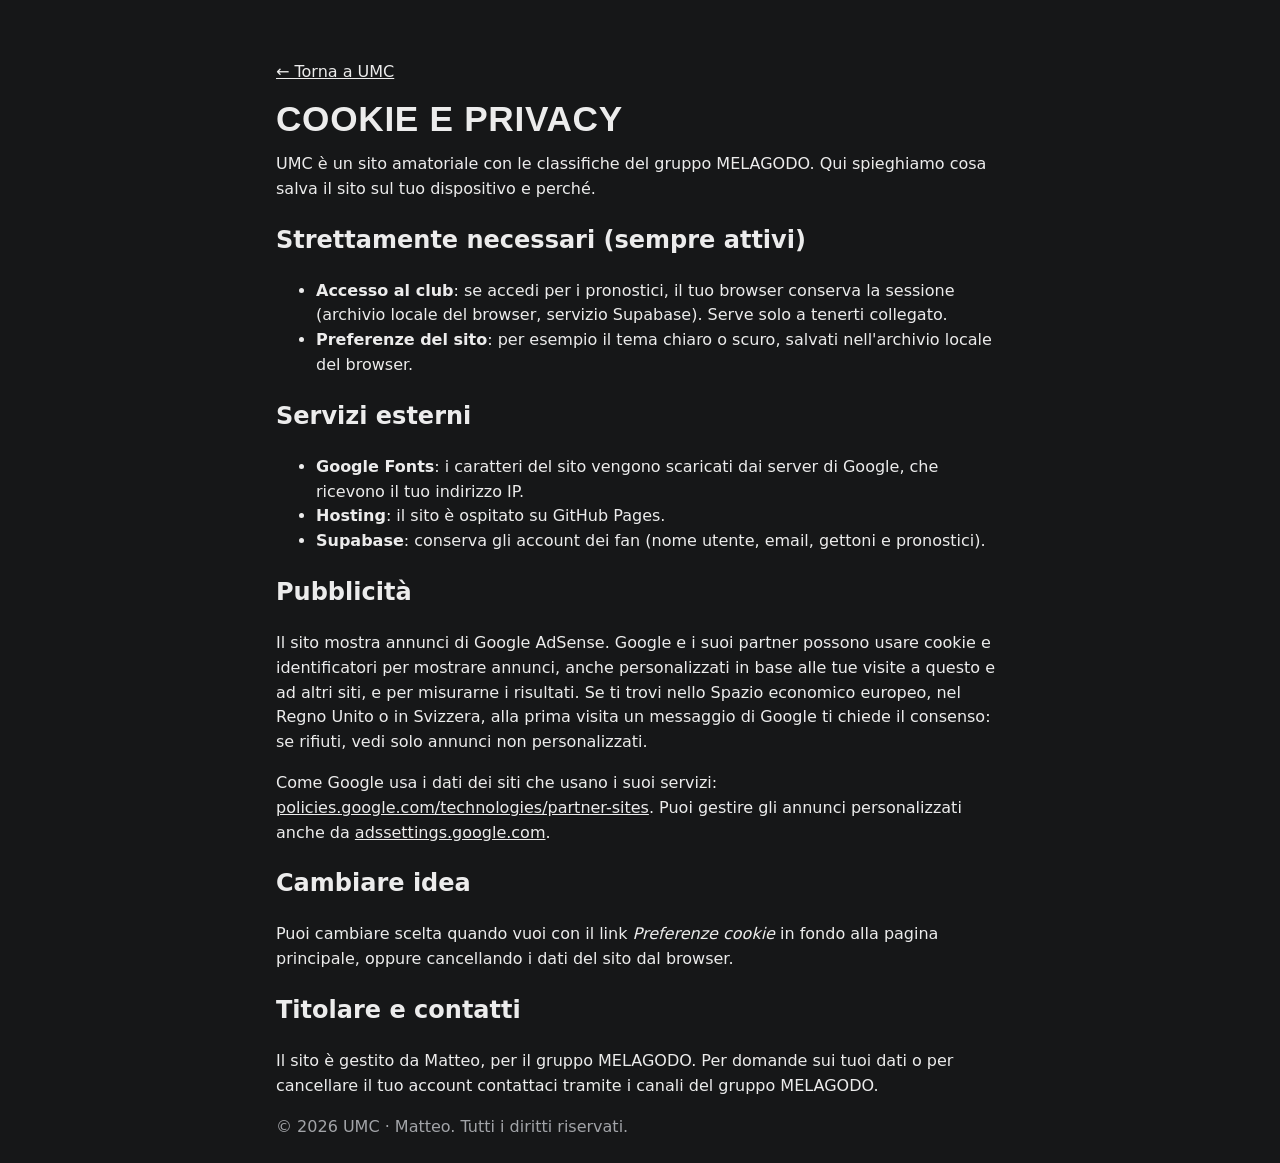
<file: docs/cookie.html>
<!doctype html>
<html lang="it" data-theme="dark">
<head>
<meta charset="utf-8">
<meta name="viewport" content="width=device-width, initial-scale=1">
<meta name="google-adsense-account" content="ca-pub-6410464030440942">
<title>Cookie e privacy · UMC</title>
<link rel="icon" href="favicon.svg" type="image/svg+xml">
<link rel="stylesheet" href="style.css">
</head>
<body>
<main class="wrap section" style="max-width: 760px">
  <p><a href="index.html">← Torna a UMC</a></p>
  <h1 class="h2">Cookie e privacy</h1>
  <p>UMC è un sito amatoriale con le classifiche del gruppo MELAGODO. Qui spieghiamo cosa salva il sito sul tuo dispositivo e perché.</p>

  <h2>Strettamente necessari (sempre attivi)</h2>
  <ul>
    <li><strong>Accesso al club</strong>: se accedi per i pronostici, il tuo browser conserva la sessione (archivio locale del browser, servizio Supabase). Serve solo a tenerti collegato.</li>
    <li><strong>Preferenze del sito</strong>: per esempio il tema chiaro o scuro, salvati nell'archivio locale del browser.</li>
  </ul>
  <h2>Servizi esterni</h2>
  <ul>
    <li><strong>Google Fonts</strong>: i caratteri del sito vengono scaricati dai server di Google, che ricevono il tuo indirizzo IP.</li>
    <li><strong>Hosting</strong>: il sito è ospitato su GitHub Pages.</li>
    <li><strong>Supabase</strong>: conserva gli account dei fan (nome utente, email, gettoni e pronostici).</li>
  </ul>
  <h2>Pubblicità</h2>
  <p>Il sito mostra annunci di Google AdSense. Google e i suoi partner possono usare cookie e identificatori per mostrare annunci, anche personalizzati in base alle tue visite a questo e ad altri siti, e per misurarne i risultati. Se ti trovi nello Spazio economico europeo, nel Regno Unito o in Svizzera, alla prima visita un messaggio di Google ti chiede il consenso: se rifiuti, vedi solo annunci non personalizzati.</p>
  <p>Come Google usa i dati dei siti che usano i suoi servizi: <a href="https://policies.google.com/technologies/partner-sites" rel="noopener" target="_blank">policies.google.com/technologies/partner-sites</a>. Puoi gestire gli annunci personalizzati anche da <a href="https://adssettings.google.com" rel="noopener" target="_blank">adssettings.google.com</a>.</p>
  <h2>Cambiare idea</h2>
  <p>Puoi cambiare scelta quando vuoi con il link <em>Preferenze cookie</em> in fondo alla pagina principale, oppure cancellando i dati del sito dal browser.</p>
  <h2>Titolare e contatti</h2>
  <p>Il sito è gestito da Matteo, per il gruppo MELAGODO. Per domande sui tuoi dati o per cancellare il tuo account contattaci tramite i canali del gruppo MELAGODO.</p>
  <p class="note">© 2026 UMC · Matteo. Tutti i diritti riservati.</p>
</main>
</body>
</html>
</file>
<file: docs/style.css>
/* Layout: scorecard page with a manual-scoreboard hero; sections stacked in one column, controls float right of headings. */
:root {
  --bg: #f3f5ef;          /* scorecard paper */
  --surface: #ffffff;
  --ink: #15241c;
  --muted: #5b6b61;
  --line: #d6ddd3;
  --fairway: #0f4a34;     /* scoreboard green */
  --fairway-ink: #f4f7f2;
  --tile: #fbfbf7;
  --tile-ink: #101a14;
  --under: #c4122f;       /* under par, golf convention */
  --flag: #f2c230;
  --chip: #e5ebe2;
  --focus: #1f7a55;
  --font-display: "Barlow Condensed", "Arial Narrow", "Roboto Condensed", sans-serif;
  --font-body: "Barlow", "Segoe UI", system-ui, sans-serif;
  color-scheme: light;
}
@media (prefers-color-scheme: dark) {
  :root:not([data-theme="light"]) {
    --bg: #161718; --surface: #1f2022; --ink: #ececec; --muted: #a2a4a8; --line: #313337;
    --fairway: #0b3a29; --fairway-ink: #eef4ef; --tile: #e9ece4; --tile-ink: #0d1510;
    --under: #ff5d6e; --flag: #f2c230; --chip: #2a2b2e; --focus: #5fd19c;
    color-scheme: dark;
  }
}
:root[data-theme="dark"] {
  --bg: #161718; --surface: #1f2022; --ink: #ececec; --muted: #a2a4a8; --line: #313337;
  --fairway: #0b3a29; --fairway-ink: #eef4ef; --tile: #e9ece4; --tile-ink: #0d1510;
  --under: #ff5d6e; --flag: #f2c230; --chip: #2a2b2e; --focus: #5fd19c;
  color-scheme: dark;
}

* { box-sizing: border-box; }
html { scroll-behavior: smooth; }
@media (prefers-reduced-motion: reduce) { html { scroll-behavior: auto; } * { transition: none !important; animation: none !important; } }
body {
  margin: 0; background: var(--bg); color: var(--ink);
  font: 400 1rem/1.55 var(--font-body);
  -webkit-font-smoothing: antialiased;
}
body::before { content: ""; position: fixed; inset: 0 0 auto; height: env(safe-area-inset-top, 0px); z-index: 10; background: var(--fairway); }
a { color: inherit; }
:focus-visible { outline: 2px solid var(--focus); outline-offset: 2px; }
.wrap {
  max-width: 1120px; margin-inline: auto;
  padding-left: max(16px, env(safe-area-inset-left, 0px));
  padding-right: max(16px, env(safe-area-inset-right, 0px));
}
.num, td, .kpis dd { font-variant-numeric: tabular-nums; }

/* Top bar */
.topbar { position: sticky; top: env(safe-area-inset-top, 0px); z-index: 5; background: var(--fairway); color: var(--fairway-ink); border-bottom: 1px solid rgba(255,255,255,.08); }
.topbar-in { display: flex; align-items: center; gap: 24px; min-height: 56px; }
.brand .logo { width: 30px; height: 30px; flex: none; }
.brand { display: flex; align-items: center; gap: 8px; text-decoration: none; font: 800 1.35rem/1 var(--font-display); letter-spacing: .04em; text-transform: uppercase; }
.flag { width: 22px; height: 22px; }
.nav { display: flex; gap: 4px; overflow-x: auto; scrollbar-width: none; min-width: 0; }
.nav::-webkit-scrollbar { display: none; }
.nav a { text-decoration: none; white-space: nowrap; padding: 6px 10px; border-radius: 6px; font: 600 .95rem/1 var(--font-display); letter-spacing: .06em; text-transform: uppercase; opacity: .85; }
.nav a:hover { opacity: 1; background: rgba(255,255,255,.1); }
.nav a[aria-current="page"] { opacity: 1; background: rgba(255,255,255,.16); box-shadow: inset 0 -2px 0 var(--flag); }

/* Hero */
.hero { background: var(--fairway); color: var(--fairway-ink); padding-block: 40px 48px; }
.hero-in { display: grid; grid-template-columns: minmax(0, 1fr) minmax(0, 460px); gap: 40px; align-items: center; }
.eyebrow { margin: 0 0 6px; font: 600 .9rem/1.2 var(--font-display); letter-spacing: .14em; text-transform: uppercase; color: var(--flag); }
h1 { margin: 0; font: 800 clamp(3.4rem, 9vw, 6.5rem)/.9 var(--font-display); letter-spacing: .01em; text-transform: uppercase; }
.lede { max-width: 52ch; margin: 16px 0 24px; font-size: 1.08rem; opacity: .9; }
.kpis { display: flex; flex-wrap: wrap; gap: 12px 32px; margin: 0; }
.kpis div { display: flex; flex-direction: column-reverse; }
.kpis dt { font: 600 .78rem/1.2 var(--font-display); letter-spacing: .12em; text-transform: uppercase; opacity: .75; }
.kpis dd { margin: 0; font: 700 2.2rem/1 var(--font-display); }

/* Manual scoreboard */
.board { margin: 0; background: #0a2e20; border: 6px solid #e9e4d4; border-radius: 4px; padding: 14px; box-shadow: 0 18px 40px rgba(0,0,0,.25); }
.board-cap { font: 700 1.05rem/1.2 var(--font-display); letter-spacing: .16em; text-transform: uppercase; color: #f4f7f2; text-align: center; margin-bottom: 10px; }
.board-table { width: 100%; border-collapse: separate; border-spacing: 4px; color: #f4f7f2; }
.board-table th { font: 600 .72rem/1 var(--font-display); letter-spacing: .12em; text-transform: uppercase; color: #cfe0d5; padding: 2px 4px; text-align: center; }
.board-table th:nth-child(2) { text-align: left; }
.board-table td { background: var(--tile); color: var(--tile-ink); font: 700 1.2rem/1 var(--font-display); text-align: center; padding: 7px 6px; border-radius: 2px; }
.board-table td.name { text-align: left; text-transform: uppercase; letter-spacing: .05em; padding-left: 10px; }
.board-table td.lead { color: #c4122f; }
.board-foot { margin: 8px 0 0; font-size: .78rem; color: #cfe0d5; text-align: center; }

/* Sections */
.section { padding-block: 44px 8px; scroll-margin-top: 64px; }
.section-head { display: flex; flex-wrap: wrap; align-items: end; justify-content: space-between; gap: 12px 24px; }
.h2 { margin: 0; font: 800 2.2rem/1 var(--font-display); text-transform: uppercase; letter-spacing: .02em; text-wrap: balance; }
.note { color: var(--muted); margin: 8px 0 16px; max-width: 70ch; }
.controls { display: flex; flex-wrap: wrap; gap: 10px; align-items: end; }
.sel { display: flex; flex-direction: column; gap: 4px; font: 600 .72rem/1 var(--font-display); letter-spacing: .12em; text-transform: uppercase; color: var(--muted); }
select { font: 500 .95rem var(--font-body); color: var(--ink); background: var(--surface); border: 1px solid var(--line); border-radius: 6px; padding: 7px 28px 7px 10px; min-width: 0; max-width: 100%; }
.seg { display: inline-flex; flex-wrap: wrap; background: var(--chip); border-radius: 8px; padding: 3px; gap: 2px; }
.seg button { border: 0; background: transparent; color: var(--ink); padding: 7px 12px; border-radius: 6px; font: 600 .95rem/1 var(--font-display); letter-spacing: .05em; text-transform: uppercase; cursor: pointer; }
.seg button[aria-selected="true"] { background: var(--fairway); color: var(--fairway-ink); }

/* Leaderboard */
.scroll { overflow-x: auto; border: 1px solid var(--line); border-radius: 8px; background: var(--surface); }
.lb { width: 100%; border-collapse: collapse; min-width: 640px; }
.lb th { text-align: right; font: 600 .75rem/1 var(--font-display); letter-spacing: .1em; text-transform: uppercase; color: var(--muted); padding: 12px; border-bottom: 1px solid var(--line); white-space: nowrap; }
.lb td { text-align: right; padding: 11px 12px; border-bottom: 1px solid var(--line); }
.lb tr:last-child td { border-bottom: 0; }
.lb th:nth-child(1), .lb td:nth-child(1) { text-align: center; width: 52px; }
.lb th:nth-child(2), .lb td:nth-child(2) { text-align: left; }
.lb td.pos { font: 700 1.25rem/1 var(--font-display); }
.lb tr.first td { background: color-mix(in srgb, var(--flag) 14%, transparent); }
.lb td.wins { font-weight: 600; }
.under { color: var(--under); font-weight: 600; }
.pname { display: inline-flex; align-items: center; gap: 10px; font-weight: 600; }
.dot { width: 26px; height: 26px; border-radius: 50%; display: inline-grid; place-items: center; font: 700 .8rem/1 var(--font-display); color: #fff; flex: none; }
.bar { display: inline-block; vertical-align: middle; height: 6px; border-radius: 3px; background: var(--fairway); margin-left: 8px; opacity: .55; }
.empty { padding: 24px; color: var(--muted); }

/* Last match */
.last { display: grid; grid-template-columns: minmax(0, 1fr) minmax(0, 1fr); gap: 24px; background: var(--surface); border: 1px solid var(--line); border-radius: 10px; padding: 20px; }
.last h3 { margin: 6px 0 8px; font: 700 1.5rem/1.15 var(--font-display); text-transform: uppercase; text-wrap: balance; }
.meta { color: var(--muted); font-size: .92rem; display: flex; flex-wrap: wrap; gap: 4px 14px; }
.chip { display: inline-block; padding: 3px 8px; border-radius: 4px; background: var(--chip); font: 600 .75rem/1.2 var(--font-display); letter-spacing: .08em; text-transform: uppercase; }
.yt { display: inline-flex; align-items: center; gap: 6px; margin-top: 12px; font-weight: 600; color: var(--ink); text-decoration: none; border-bottom: 2px solid var(--flag); }
.yt:hover { border-color: var(--ink); }

/* Results list (used in last match and match cards) */
.res { list-style: none; margin: 0; padding: 0; display: grid; gap: 2px; }
.res li { display: grid; grid-template-columns: 28px minmax(0, 1fr) auto auto; gap: 10px; align-items: center; padding: 5px 0; border-bottom: 1px dashed var(--line); }
.res li:last-child { border-bottom: 0; }
.res .p { font: 700 1.05rem/1 var(--font-display); text-align: center; }
.res .n { min-width: 0; overflow: hidden; text-overflow: ellipsis; white-space: nowrap; }
.res .s, .res .tp { font-variant-numeric: tabular-nums; text-align: right; min-width: 3ch; }
.res .tp { min-width: 4ch; }
.res .guest { color: var(--muted); }
.res li.win .n { font-weight: 600; }

/* Albo */
.albo { display: grid; grid-template-columns: repeat(auto-fit, minmax(240px, 1fr)); gap: 16px; }
.albo-game { background: var(--surface); border: 1px solid var(--line); border-radius: 10px; padding: 16px 18px; }
.albo-game h3 { margin: 0 0 10px; font: 700 1.15rem/1.1 var(--font-display); text-transform: uppercase; letter-spacing: .04em; }
.albo-game ol { list-style: none; margin: 0; padding: 0; }
.albo-game li { display: grid; grid-template-columns: 52px minmax(0, 1fr) auto; gap: 10px; align-items: center; padding: 8px 0; border-top: 1px solid var(--line); }
.albo-game .yr { font: 700 1.3rem/1 var(--font-display); }
.albo-game .champ { font-weight: 600; min-width: 0; }
.albo-game .sub { color: var(--muted); font-size: .85rem; white-space: nowrap; }
.live { display: inline-block; margin-left: 6px; padding: 1px 6px; border-radius: 3px; background: var(--under); color: #fff; font: 700 .65rem/1.4 var(--font-display); letter-spacing: .1em; text-transform: uppercase; vertical-align: middle; }

/* Players */
.players { display: grid; grid-template-columns: repeat(auto-fill, minmax(230px, 1fr)); gap: 14px; }
.player { text-align: left; font: inherit; color: inherit; background: var(--surface); border: 1px solid var(--line); border-radius: 10px; padding: 16px; cursor: pointer; display: grid; gap: 12px; align-content: start; }
.player:hover { border-color: var(--focus); }
.player-top { display: flex; align-items: center; gap: 12px; }
.player-top .dot { width: 42px; height: 42px; font-size: 1.1rem; }
.player h3 { margin: 0; font: 700 1.35rem/1 var(--font-display); text-transform: uppercase; }
.player .alias { color: var(--muted); font-size: .82rem; line-height: 1.3; }
.pstats { display: grid; grid-template-columns: repeat(3, 1fr); gap: 8px; margin: 0; }
.pstats div { display: flex; flex-direction: column-reverse; }
.pstats dt { font: 600 .68rem/1.2 var(--font-display); letter-spacing: .1em; text-transform: uppercase; color: var(--muted); }
.pstats dd { margin: 0; font: 700 1.4rem/1 var(--font-display); font-variant-numeric: tabular-nums; }
.titles { display: flex; flex-wrap: wrap; gap: 6px; }
.trophy { display: inline-flex; gap: 4px; align-items: center; padding: 3px 7px; border-radius: 4px; background: color-mix(in srgb, var(--flag) 22%, transparent); font: 600 .75rem/1.2 var(--font-display); letter-spacing: .05em; text-transform: uppercase; }
.trophy.leader { background: var(--chip); }
.pbest { font-size: .85rem; color: var(--muted); }

/* Matches */
.matches { display: grid; grid-template-columns: repeat(auto-fill, minmax(300px, 1fr)); gap: 14px; }
.match { background: var(--surface); border: 1px solid var(--line); border-radius: 10px; padding: 16px; display: grid; gap: 10px; align-content: start; min-width: 0; }
.match h3 { margin: 0; font: 600 1rem/1.3 var(--font-body); overflow-wrap: anywhere; }
.match .top { display: flex; justify-content: space-between; gap: 8px; align-items: center; flex-wrap: wrap; }
.match .date { font: 600 .85rem/1 var(--font-display); letter-spacing: .08em; text-transform: uppercase; color: var(--muted); }
.match .mapline { font-size: .85rem; color: var(--muted); }
.more { margin: 18px auto 0; display: block; font: 600 1rem/1 var(--font-display); letter-spacing: .08em; text-transform: uppercase; padding: 12px 20px; border-radius: 8px; border: 1px solid var(--line); background: var(--surface); color: var(--ink); cursor: pointer; }
.more:hover { border-color: var(--focus); }

/* Head to head */
.h2h-controls { display: flex; flex-wrap: wrap; gap: 12px; align-items: end; margin-bottom: 18px; }
.vs { font: 800 1.4rem/1 var(--font-display); text-transform: uppercase; color: var(--muted); padding-bottom: 6px; }
.h2h { background: var(--surface); border: 1px solid var(--line); border-radius: 10px; padding: 20px; display: grid; gap: 16px; }
.h2h-score { display: grid; grid-template-columns: minmax(0, 1fr) auto minmax(0, 1fr); gap: 16px; align-items: center; text-align: center; }
.h2h-score .big { font: 800 3.4rem/1 var(--font-display); font-variant-numeric: tabular-nums; }
.h2h-score .who { font: 700 1.1rem/1.1 var(--font-display); text-transform: uppercase; }
.h2h-score .mid { color: var(--muted); font-size: .9rem; }
.h2h-bar { display: flex; height: 12px; border-radius: 6px; overflow: hidden; background: var(--chip); }
.h2h-bar span { display: block; height: 100%; }
.h2h-rows { display: grid; grid-template-columns: repeat(auto-fit, minmax(200px, 1fr)); gap: 10px; color: var(--muted); font-size: .92rem; }
.h2h-rows strong { color: var(--ink); }

/* Records */
.records { display: grid; grid-template-columns: repeat(auto-fill, minmax(250px, 1fr)); gap: 14px; }
.rec { background: var(--surface); border: 1px solid var(--line); border-radius: 10px; padding: 16px 18px; display: grid; gap: 6px; align-content: start; }
.rec .lbl { font: 600 .75rem/1.2 var(--font-display); letter-spacing: .12em; text-transform: uppercase; color: var(--muted); }
.rec .val { font: 800 2.4rem/1 var(--font-display); font-variant-numeric: tabular-nums; }
.rec .who { font-weight: 600; }
.rec .ctx { color: var(--muted); font-size: .88rem; }
.rec a { color: var(--muted); }

/* Rules */
.rules { display: grid; grid-template-columns: repeat(auto-fit, minmax(280px, 1fr)); gap: 24px; }
.rules h3 { margin: 0 0 8px; font: 700 1.2rem/1.1 var(--font-display); text-transform: uppercase; }
.rules ul { margin: 0; padding-left: 1.1em; display: grid; gap: 6px; max-width: 62ch; }
.unreadable { margin-top: 14px; }
.unreadable summary { cursor: pointer; font-weight: 600; }
.unreadable ul { margin-top: 10px; font-size: .9rem; color: var(--muted); }

.footer { margin-top: 56px; padding-block: 24px 32px; border-top: 1px solid var(--line); color: var(--muted); font-size: .88rem; }

@media (max-width: 860px) {
  .hero-in { grid-template-columns: minmax(0, 1fr); gap: 28px; }
  .last { grid-template-columns: minmax(0, 1fr); }
}
@media (max-width: 560px) {
  .topbar-in { gap: 12px; }
  .brand span { display: none; }
  .h2 { font-size: 1.85rem; }
  .board-table td { font-size: 1rem; padding: 6px 4px; }
  .h2h-score .big { font-size: 2.6rem; }
}

/* ---------- Area fan e pronostici ---------- */
.club-chip { margin-left: auto; flex: none; text-decoration: none; padding: 6px 12px; border-radius: 999px; background: var(--flag); color: #1b1a10; font: 700 .9rem/1 var(--font-display); letter-spacing: .05em; text-transform: uppercase; white-space: nowrap; }
.club { display: grid; grid-template-columns: minmax(0, 1fr) minmax(0, 320px); gap: 24px; align-items: start; }
.club-main, .club-side { display: grid; gap: 16px; min-width: 0; }
.h3 { margin: 8px 0 0; font: 700 1.2rem/1.1 var(--font-display); text-transform: uppercase; letter-spacing: .03em; }
.acct { background: var(--surface); border: 1px solid var(--line); border-radius: 10px; padding: 18px; display: grid; gap: 8px; }
.acct .note { margin: 0; }
.acct-in { grid-template-columns: minmax(0, 1fr) auto; align-items: center; }
.acct-in .msg { grid-column: 1 / -1; }
.acct-title { margin: 0; font: 700 1.25rem/1.1 var(--font-display); text-transform: uppercase; }
.bal { margin: 4px 0; font: 600 1rem/1 var(--font-body); color: var(--muted); }
.bal .num { font: 800 2.4rem/1 var(--font-display); color: var(--ink); margin-right: 4px; }
.acct-actions { display: flex; flex-wrap: wrap; gap: 8px; justify-content: flex-end; }
.row { display: flex; flex-wrap: wrap; gap: 8px; align-items: center; }
.row input { flex: 1 1 200px; min-width: 0; }
input, textarea { font: 500 1rem var(--font-body); color: var(--ink); background: var(--bg); border: 1px solid var(--line); border-radius: 6px; padding: 9px 10px; max-width: 100%; }
textarea { width: 100%; min-height: 80px; resize: vertical; }
.btn { font: 700 .95rem/1 var(--font-display); letter-spacing: .06em; text-transform: uppercase; padding: 10px 16px; border-radius: 6px; border: 1px solid var(--fairway); background: var(--fairway); color: var(--fairway-ink); cursor: pointer; }
.btn:disabled { opacity: .5; cursor: default; }
.btn.ghost { background: transparent; color: var(--ink); border-color: var(--line); }
.btn.small { padding: 7px 10px; font-size: .82rem; }
.btn.danger { background: transparent; color: var(--under); border-color: var(--under); }
.msg { margin: 0; min-height: 1.2em; font-size: .92rem; color: var(--muted); }
.sr { position: absolute; width: 1px; height: 1px; overflow: hidden; clip: rect(0 0 0 0); }
.posts { display: grid; gap: 16px; }
.post { background: var(--surface); border: 1px solid var(--line); border-radius: 10px; padding: 18px; display: grid; gap: 10px; min-width: 0; }
.post .top { display: flex; justify-content: space-between; gap: 8px; align-items: center; }
.post .date { font: 600 .85rem/1 var(--font-display); letter-spacing: .08em; text-transform: uppercase; color: var(--muted); }
.post h3 { margin: 0; font: 700 1.45rem/1.15 var(--font-display); text-transform: uppercase; text-wrap: balance; overflow-wrap: anywhere; }
.post p { margin: 0; }
.market { border-top: 1px solid var(--line); padding-top: 12px; display: grid; gap: 8px; }
.market-head { display: flex; flex-wrap: wrap; justify-content: space-between; gap: 6px 12px; align-items: baseline; }
.market h4 { margin: 0; font: 700 1.1rem/1.2 var(--font-display); text-transform: uppercase; letter-spacing: .02em; }
.market-state { font-size: .82rem; color: var(--muted); }
.market-state.is-open { color: var(--focus); font-weight: 600; }
.note.small, .small { font-size: .85rem; margin: 0; }
.opts { list-style: none; margin: 0; padding: 0; display: grid; gap: 6px; }
.opt { position: relative; display: grid; grid-template-columns: minmax(0, 1fr) 4ch 6ch auto; gap: 10px; align-items: center; padding: 8px 10px; border: 1px solid var(--line); border-radius: 6px; overflow: hidden; }
.opt > * { position: relative; }
.opt .opt-bar { position: absolute; inset: 0 auto 0 0; background: color-mix(in srgb, var(--fairway) 14%, transparent); }
.opt.won { border-color: var(--flag); }
.opt.won .opt-bar { background: color-mix(in srgb, var(--flag) 30%, transparent); }
.opt-label { font-weight: 600; min-width: 0; overflow-wrap: anywhere; }
.opt-num { text-align: right; color: var(--muted); font-size: .9rem; }
.mine { font-weight: 500; font-size: .8rem; color: var(--focus); }
.bet-row label { font: 600 .75rem/1 var(--font-display); letter-spacing: .1em; text-transform: uppercase; color: var(--muted); }
.bet-row .amt { flex: 0 0 110px; }
.lb.fans { min-width: 0; }
.lb.fans th:nth-child(2), .lb.fans td:nth-child(2) { text-align: left; }
.club-side .lb { background: var(--surface); border: 1px solid var(--line); border-radius: 8px; }
.earn { margin: 0; padding-left: 1.1em; display: grid; gap: 6px; color: var(--muted); }
.earn strong { color: var(--ink); }
.toast { position: fixed; left: 50%; bottom: calc(20px + env(safe-area-inset-bottom, 0px)); transform: translateX(-50%); background: var(--ink); color: var(--bg); padding: 10px 18px; border-radius: 999px; font-weight: 600; z-index: 20; }
@media (max-width: 860px) {
  .club { grid-template-columns: minmax(0, 1fr); }
  .acct-in { grid-template-columns: minmax(0, 1fr); }
  .acct-actions { justify-content: flex-start; }
}


/* ---------- Admin ---------- */
.admin-form { gap: 14px; }
.field { display: flex; flex-direction: column; gap: 5px; flex: 1 1 220px; min-width: 0; font: 600 .75rem/1 var(--font-display); letter-spacing: .1em; text-transform: uppercase; color: var(--muted); }
.field input, .field select, .field textarea { text-transform: none; letter-spacing: 0; }
.field-row { display: flex; flex-wrap: wrap; gap: 12px; align-items: end; }
.check { display: flex; gap: 8px; align-items: center; font-size: .95rem; }
.market-edit { border: 1px dashed var(--line); border-radius: 8px; padding: 14px; margin: 0 0 10px; display: grid; gap: 10px; min-width: 0; }

/* ---------- Pagine semplificate ---------- */
.hero-cta { display: flex; flex-wrap: wrap; gap: 10px; margin-bottom: 24px; }
.btn.cta { background: var(--flag); border-color: var(--flag); color: #1b1a10; text-decoration: none; padding: 13px 20px; font-size: 1.05rem; }
.btn.ghost-light { background: transparent; border-color: rgba(255,255,255,.4); color: var(--fairway-ink); text-decoration: none; padding: 13px 20px; font-size: 1.05rem; }
.club-chip { font-size: 1rem; padding: 8px 14px; }
.steps { list-style: none; counter-reset: s; margin: 12px 0 20px; padding: 0; display: grid; grid-template-columns: repeat(auto-fit, minmax(200px, 1fr)); gap: 12px; }
.steps li { counter-increment: s; display: grid; grid-template-columns: 34px minmax(0, 1fr); gap: 10px; align-items: start; color: var(--muted); }
.steps li::before { content: counter(s); width: 34px; height: 34px; border-radius: 50%; display: grid; place-items: center; background: var(--fairway); color: var(--fairway-ink); font: 700 1.1rem/1 var(--font-display); }
.steps strong { color: var(--ink); }
.earn-box { background: var(--surface); border: 1px solid var(--line); border-radius: 8px; padding: 12px 14px; }
.earn-box summary { cursor: pointer; font: 700 1.05rem/1.2 var(--font-display); text-transform: uppercase; letter-spacing: .03em; }
.earn-box .earn { margin-top: 10px; }
.bal-label { margin: 0; font: 600 .78rem/1.2 var(--font-display); letter-spacing: .12em; text-transform: uppercase; color: var(--muted); }
.acct-in .bal .num { font-size: 3rem; }
.opt.pick { width: 100%; font: inherit; color: inherit; background: var(--surface); text-align: left; cursor: pointer; grid-template-columns: minmax(0, 1fr) auto; }
.opt.pick:hover { border-color: var(--focus); }
.opt.pick.chosen { border-color: var(--fairway); box-shadow: 0 0 0 2px var(--fairway); }
.opt { grid-template-columns: minmax(0, 1fr) auto; }
.bet-box { display: grid; gap: 8px; background: var(--chip); border-radius: 8px; padding: 12px; }
.bet-box .amt { flex: 0 0 100px; }
.btn.wide { width: 100%; }
a.btn { text-decoration: none; display: inline-flex; align-items: center; justify-content: center; }
.opt.admin-opt { grid-template-columns: minmax(0, 1fr) auto auto; }

/* ---------- Registrazione e avatar ---------- */
.auth-tabs { justify-self: start; }
.avatars { border: 0; margin: 0; padding: 0; display: flex; flex-wrap: wrap; gap: 8px; }
.avatars legend { font: 600 .75rem/1 var(--font-display); letter-spacing: .1em; text-transform: uppercase; color: var(--muted); margin-bottom: 8px; padding: 0; }
.av { position: relative; cursor: pointer; border-radius: 50%; padding: 3px; border: 2px solid transparent; display: inline-grid; }
.av input { position: absolute; opacity: 0; inset: 0; margin: 0; cursor: pointer; }
.av:has(input:checked) { border-color: var(--ink); }
.av:has(input:focus-visible) { outline: 2px solid var(--focus); outline-offset: 2px; }
.ball { display: block; flex: none; }
.me { display: flex; gap: 14px; align-items: center; min-width: 0; }
.me-ball { border: 0; background: none; padding: 0; cursor: pointer; border-radius: 50%; }
.avatar-edit { grid-column: 1 / -1; }
.club-chip { display: inline-flex; align-items: center; gap: 6px; }
.fan { display: inline-flex; align-items: center; gap: 8px; }
.linkish { background: none; border: 0; padding: 0; color: var(--muted); text-decoration: underline; cursor: pointer; font: inherit; font-size: .9rem; justify-self: start; }
.msg.small { font-size: .85rem; min-height: 0; }
.ball-dot { background: none; }
.av { justify-items: center; gap: 2px; border-radius: 10px; padding: 4px 4px 2px; }
.av-name { font: 600 .72rem/1.1 var(--font-display); letter-spacing: .04em; text-transform: uppercase; color: var(--muted); }
.av:has(input:checked) .av-name { color: var(--ink); }

/* Scheda giocatore nel colore della sua pallina */
.player { border-top: 6px solid var(--pc, var(--line)); background: linear-gradient(180deg, color-mix(in srgb, var(--pc, transparent) 14%, var(--surface)) 0, var(--surface) 90px); }
.player h3 { color: var(--pc, var(--ink)); }
.player:hover { border-color: var(--pc, var(--focus)); }

/* Profilo, striscia account, tifosi */
.profile-grid { display: grid; gap: 14px; max-width: 760px; }
.manage { display: grid; gap: 14px; }
.acct-actions.start { justify-content: flex-start; }
.strip { display: flex; flex-wrap: wrap; align-items: center; gap: 10px 14px; padding: 12px 16px; margin-bottom: 14px; border: 1px solid var(--line); border-radius: 10px; background: var(--surface); color: inherit; text-decoration: none; }
a.strip:hover { border-color: var(--focus); }
.strip .num { font: 800 1.3rem/1 var(--font-display); }
.strip-tag { font: 700 .78rem/1 var(--font-display); letter-spacing: .06em; text-transform: uppercase; background: var(--flag); color: #1b1a10; border-radius: 999px; padding: 5px 9px; }
.strip-go { margin-left: auto; font: 700 .9rem/1 var(--font-display); text-transform: uppercase; letter-spacing: .05em; color: var(--muted); }
.club-chip.is-in { background: var(--surface); color: var(--ink); border: 1px solid var(--line); padding: 4px 12px 4px 4px; }
.chip-name { max-width: 9em; overflow: hidden; text-overflow: ellipsis; }
.chip-bal { color: var(--muted); }
.hist { list-style: none; margin: 0; padding: 0; display: grid; }
.hist li { display: flex; justify-content: space-between; align-items: center; gap: 12px; padding: 8px 0; border-top: 1px solid var(--line); overflow-wrap: anywhere; }
.hist li:first-child { border-top: 0; }
.hist-amt { flex: none; font: 700 1.05rem/1 var(--font-display); }
.pos-amt { color: #2fa152; }
.neg-amt { color: var(--muted); }
.fans-count { margin: 0; font-size: .9rem; color: var(--muted); }
.fans-count strong { font: 800 1.25rem/1 var(--font-display); color: var(--pc, var(--ink)); margin-right: 2px; }
@media (max-width: 560px) { .chip-name { display: none; } }
.last + .last { margin-top: 14px; }
.last.fresh { grid-template-columns: minmax(0, 260px) minmax(0, 1fr); align-items: start; }
.last.fresh .chip { background: var(--flag); color: #1b1a10; }
.thumb img { display: block; width: 100%; aspect-ratio: 16 / 9; object-fit: cover; border-radius: 8px; }
@media (max-width: 720px) { .last.fresh { grid-template-columns: minmax(0, 1fr); } }

/* Annunci con miniatura, podio, pannello risultati */
.post-thumb { display: block; width: 100%; max-width: 560px; aspect-ratio: 16 / 9; object-fit: cover; border-radius: 8px; border: 1px solid var(--line); }
.thumb-row { align-items: center; }
.thumb-preview { width: 200px; aspect-ratio: 16 / 9; object-fit: cover; border-radius: 6px; border: 1px solid var(--line); }
.field-set { border: 1px solid var(--line); border-radius: 8px; padding: 10px 14px 14px; margin: 0; display: grid; gap: 10px; min-width: 0; }
.field-set legend { font: 600 .75rem/1 var(--font-display); letter-spacing: .1em; text-transform: uppercase; color: var(--muted); padding: 0 4px; }
.checks { display: flex; flex-wrap: wrap; gap: 6px 16px; }
.checks .check.guest { color: var(--muted); }
.opt.pod { grid-template-columns: minmax(0, 1fr) auto; }
.pod-badge { font: 800 1rem/1 var(--font-display); background: var(--flag); color: #1b1a10; border-radius: 999px; padding: 4px 9px; }
.pod-badge.real { background: var(--ink); color: var(--surface); }
.my-podiums { margin: 0; padding-left: 18px; font-size: .9rem; display: grid; gap: 4px; }
.res-grid { border-collapse: collapse; font-size: .9rem; }
.res-grid th, .res-grid td { padding: 3px; text-align: center; white-space: nowrap; }
.res-grid tbody th { text-align: left; padding-right: 10px; font-weight: 600; }
.res-grid input { width: 3.1em; padding: 6px 2px; text-align: center; }
.res-grid .par-row input { background: color-mix(in srgb, var(--flag) 22%, var(--surface)); }
.res-grid .tot { font: 700 1rem/1 var(--font-display); min-width: 2.5em; }
.res-grid input.pos { width: 4em; }
.admin-form > *, .acct > * { min-width: 0; }
.admin-form input, .admin-form select, .admin-form textarea { max-width: 100%; }
[hidden] { display: none !important; }
.how-box { margin-bottom: 16px; }
.how h4 { margin: 14px 0 6px; font: 700 .95rem/1.2 var(--font-display); text-transform: uppercase; letter-spacing: .03em; }
.how p { margin: 0 0 6px; color: var(--muted); }
.how .earn { margin-top: 0; }

/* Pronostici: riquadri a scomparsa e pulsanti compatti */
details.post { display: block; padding: 0; }
.post-sum { list-style: none; cursor: pointer; display: flex; align-items: center; gap: 12px; padding: 14px 16px; }
.post-sum::-webkit-details-marker { display: none; }
.post-sum-text { display: grid; gap: 4px; min-width: 0; flex: 1; justify-items: start; }
.post-sum h3 { font-size: 1.2rem; }
.post-meta { font-size: .82rem; color: var(--muted); }
.post-chev { flex: none; width: 10px; height: 10px; border-right: 2px solid var(--muted); border-bottom: 2px solid var(--muted); transform: rotate(45deg); transition: transform .2s; margin-right: 4px; }
details.post[open] .post-chev { transform: rotate(-135deg); }
.post-body { display: grid; gap: 10px; padding: 0 16px 16px; min-width: 0; }
.opts { grid-template-columns: repeat(auto-fill, minmax(140px, 1fr)); gap: 6px; }
.opt { padding: 7px 9px; font-size: .92rem; gap: 6px; }
.opt-label { display: grid; gap: 1px; }
.opt .mine { display: block; font-size: .72rem; }
.opt-num { font-size: .78rem; }
.market h4 { font-size: 1rem; }
.market .note.small { font-size: .8rem; }
.bet-box { padding: 10px; }
.bet-box .row .btn.small { padding: 6px 10px; }

/* ===== Grafiche dinamiche (21/11/2026) ===== */
/* Hero con illustrazione (fatta su Canva) che si muove piano e palline luminose */
.hero { position: relative; overflow: hidden; isolation: isolate; }
.hero-art { position: absolute; inset: 0; z-index: -1; pointer-events: none; background: url("img/hero-golf.jpg") right center / cover no-repeat; opacity: .8; animation: hero-pan 28s ease-in-out infinite alternate; }
.hero-art::after { content: ""; position: absolute; inset: 0; background: linear-gradient(90deg, var(--fairway) 0, color-mix(in srgb, var(--fairway) 80%, transparent) 45%, transparent 100%), linear-gradient(0deg, var(--fairway) 0, transparent 35%); }
@keyframes hero-pan { from { transform: scale(1.04) translateX(0); } to { transform: scale(1.12) translateX(-2%); } }
.spark-ball { position: absolute; width: 8px; height: 8px; border-radius: 50%; background: #fff; box-shadow: 0 0 12px 3px rgb(47 161 82 / .7); left: 52%; bottom: 18%; opacity: 0; animation: ball-arc 6s cubic-bezier(.3, .6, .4, 1) infinite; z-index: 1; }
.spark-ball.b2 { animation-delay: 2s; left: 60%; bottom: 10%; }
.spark-ball.b3 { animation-delay: 4s; left: 45%; bottom: 25%; }
@keyframes ball-arc { 0% { opacity: 0; transform: translate(0, 0); } 10% { opacity: .9; } 50% { transform: translate(18vw, -14vh); } 90% { opacity: .8; } 100% { opacity: 0; transform: translate(34vw, 0); } }
.hero .kpis dd { font-variant-numeric: tabular-nums; text-shadow: 0 0 18px rgb(47 161 82 / .35); }
/* Tabellone: le righe scorrono dentro una alla volta */
.board-table tbody tr { animation: row-in .5s cubic-bezier(.2, .8, .2, 1) both; animation-delay: calc(.25s + var(--i, 0) * .09s); }
@keyframes row-in { from { opacity: 0; transform: translateX(14px); } to { opacity: 1; transform: none; } }
.board { animation: board-glow 4s ease-in-out infinite alternate; }
@keyframes board-glow { from { box-shadow: 0 18px 40px rgba(0,0,0,.35); } to { box-shadow: 0 18px 50px rgba(0,0,0,.35), 0 0 30px rgb(47 161 82 / .25); } }

/* Comparsa delle schede quando entrano nello schermo */
.anim .rv { opacity: 0; transform: translateY(18px); transition: opacity .6s ease, transform .6s cubic-bezier(.2, .8, .2, 1); }
.anim .rv.in { opacity: 1; transform: none; }
.anim .players .rv:nth-child(4n+2), .anim .records .rv:nth-child(4n+2), .anim .albo .rv:nth-child(4n+2) { transition-delay: .07s; }
.anim .players .rv:nth-child(4n+3), .anim .records .rv:nth-child(4n+3), .anim .albo .rv:nth-child(4n+3) { transition-delay: .14s; }
.anim .players .rv:nth-child(4n+4), .anim .records .rv:nth-child(4n+4), .anim .albo .rv:nth-child(4n+4) { transition-delay: .21s; }

/* Schede che reagiscono al passaggio */
.player, .rec, .albo-game, .last { transition: transform .25s ease, box-shadow .25s ease, border-color .25s ease; }
@media (hover: hover) {
  .player:hover, .rec:hover, .albo-game:hover { transform: translateY(-4px); box-shadow: 0 14px 30px rgba(0,0,0,.35), 0 0 0 1px color-mix(in srgb, var(--pc, var(--flag)) 50%, transparent); }
}

/* Classifica: righe e barre animate */
.lb tbody tr { animation: row-up .45s ease both; animation-delay: calc(var(--i, 0) * .05s); }
@keyframes row-up { from { opacity: 0; transform: translateY(8px); } to { opacity: 1; transform: none; } }
.lb .bar { transform-origin: left center; animation: bar-grow .9s cubic-bezier(.2, .8, .2, 1) both; animation-delay: calc(.2s + var(--i, 0) * .06s); }
@keyframes bar-grow { from { transform: scaleX(0); } to { transform: scaleX(1); } }
.lb tr.first td.pos { color: var(--flag); }

/* Podio dei primi tre */
.lb-podium { display: grid; grid-template-columns: repeat(3, minmax(0, 1fr)); align-items: end; gap: 10px; max-width: 620px; margin: 18px auto 22px; }
.lb-podium:empty { display: none; }
.lb-podium .pod { display: grid; gap: 8px; text-align: center; }
.lb-podium .pod-who { display: grid; justify-items: center; gap: 4px; position: relative; animation: pod-drop .6s cubic-bezier(.2, .8, .2, 1) both; }
.lb-podium .pod-who .dot { width: 46px; height: 46px; filter: drop-shadow(0 6px 10px rgba(0,0,0,.4)); }
.lb-podium .pod-1 .pod-who .dot { width: 60px; height: 60px; }
.lb-podium .pod-who b { font: 700 1.15rem/1.1 var(--font-display); text-transform: uppercase; }
.lb-podium .pod-who span { color: var(--muted); font-size: .8rem; }
.lb-podium .pod-crown { font-size: 1.5rem; line-height: 1; animation: crown 2.4s ease-in-out infinite; }
@keyframes crown { 0%, 100% { transform: translateY(0) rotate(-6deg); } 50% { transform: translateY(-4px) rotate(6deg); } }
.lb-podium .pod-step { border-radius: 8px 8px 0 0; display: grid; place-items: start center; padding-top: 8px; background: linear-gradient(180deg, color-mix(in srgb, var(--pc) 70%, #000) 0, color-mix(in srgb, var(--pc) 25%, var(--surface)) 100%); box-shadow: inset 0 2px 0 rgb(255 255 255 / .25); transform-origin: bottom; animation: step-up .7s cubic-bezier(.2, .8, .2, 1) both; }
.lb-podium .pod-step span { font: 800 2rem/1 var(--font-display); color: #fff; text-shadow: 0 2px 6px rgba(0,0,0,.4); }
.lb-podium .pod-1 .pod-step { height: 110px; animation-delay: .25s; } .lb-podium .pod-1 .pod-who { animation-delay: .55s; }
.lb-podium .pod-2 .pod-step { height: 80px; animation-delay: .1s; } .lb-podium .pod-2 .pod-who { animation-delay: .4s; }
.lb-podium .pod-3 .pod-step { height: 58px; } .lb-podium .pod-3 .pod-who { animation-delay: .3s; }
@keyframes step-up { from { transform: scaleY(0); } to { transform: scaleY(1); } }
@keyframes pod-drop { from { opacity: 0; transform: translateY(-12px); } to { opacity: 1; transform: none; } }

/* Giocatori: anello % vittorie e vittorie per anno */
.player-top { position: relative; }
.ring { --v: 0; margin-left: auto; flex: none; width: 58px; height: 58px; border-radius: 50%; display: grid; place-content: center; text-align: center; background: radial-gradient(closest-side, var(--surface) 76%, transparent 78% 100%), conic-gradient(var(--pc) calc(var(--v) * 1%), rgb(255 255 255 / .1) 0); }
.ring span { font: 700 1rem/1 var(--font-display); }
.ring small { font-size: .6rem; color: var(--muted); text-transform: uppercase; letter-spacing: .08em; }
.anim .player.rv.in .ring { animation: ring-fill 1.2s cubic-bezier(.2, .8, .2, 1) both; }
@property --v { syntax: "<number>"; inherits: true; initial-value: 0; }
@keyframes ring-fill { from { --v: 0; } }
.spark { display: grid; gap: 4px; }
.spark-bars { display: flex; align-items: end; gap: 3px; height: 38px; padding-bottom: 1px; border-bottom: 1px solid var(--line); }
.spark-bars i { flex: 1; height: var(--h); min-width: 3px; border-radius: 2px 2px 0 0; background: color-mix(in srgb, var(--pc) 45%, transparent); transform-origin: bottom; }
.spark-bars i.top { background: var(--pc); box-shadow: 0 0 8px color-mix(in srgb, var(--pc) 60%, transparent); }
.anim .player.rv.in .spark-bars i { animation: step-up .6s cubic-bezier(.2, .8, .2, 1) both; animation-delay: calc(.2s + var(--i) * .04s); }
.spark-lbl { display: flex; justify-content: space-between; gap: 6px; font-size: .7rem; color: var(--muted); }

/* Record: icona e colore del giocatore */
.rec { position: relative; overflow: hidden; border-top: 4px solid var(--pc, var(--line)); background: linear-gradient(160deg, color-mix(in srgb, var(--pc, transparent) 12%, var(--surface)) 0, var(--surface) 70%); }
.rec-ico { position: absolute; right: 12px; top: 10px; font-size: 2.2rem; opacity: .9; filter: drop-shadow(0 4px 8px rgba(0,0,0,.35)); }
.rec .lbl { padding-right: 44px; }
.rec .val { color: var(--pc, inherit); }
.rec .who { display: flex; align-items: center; gap: 8px; }
.rec .who .dot { width: 22px; height: 22px; }

/* Albo d'oro: banner illustrato, coppe e leader che pulsa */
#albo { position: relative; }
#albo::before { content: ""; display: block; height: 190px; margin-bottom: 18px; border-radius: 12px; background: linear-gradient(90deg, var(--bg, #141518) 0, transparent 50%), url("img/banner-trofeo.jpg") 75% 35% / cover no-repeat; box-shadow: inset 0 0 0 1px var(--line); }
.albo-game .cup { margin-right: 6px; font-size: .95em; }
.albo-game li.is-live .live { animation: pulse 1.6s ease-in-out infinite; }
@keyframes pulse { 0%, 100% { box-shadow: 0 0 0 0 color-mix(in srgb, var(--flag) 60%, transparent); } 50% { box-shadow: 0 0 0 6px transparent; } }
.albo-game li { transition: background-color .2s ease; }
.albo-game li:hover { background: rgb(255 255 255 / .03); }

@media (max-width: 640px) {
  .hero-art { opacity: .35; background-position: 70% center; }
  .ring { width: 50px; height: 50px; }
  .lb-podium { gap: 6px; }
  .lb-podium .pod-who b { font-size: .95rem; }
  .lb-podium .pod-who span { font-size: .7rem; }
  #albo::before { height: 96px; }
}
@media (prefers-reduced-motion: reduce) { .anim .rv { opacity: 1; transform: none; } }
.lb td.wins { white-space: nowrap; }

/* Partite: miniatura del video, colore del gioco, medaglie e palline */
.match { position: relative; overflow: hidden; border-top: 4px solid var(--gc, var(--line)); }
.match.g-golf { --gc: #2fa152; } .match.g-sbg { --gc: #3d63ff; } .match.g-uno { --gc: #e3202b; } .match.g-gta { --gc: #b026ff; }
.match-thumb { position: relative; display: block; margin: -16px -16px 0; aspect-ratio: 16 / 7; overflow: hidden; background: #000; }
.match-thumb img { width: 100%; height: 100%; object-fit: cover; opacity: .85; transition: transform .4s ease, opacity .3s ease; }
.match-thumb::after { content: ""; position: absolute; inset: 0; background: linear-gradient(0deg, var(--surface) 0, transparent 60%); }
.match-thumb .play { position: absolute; z-index: 1; left: 50%; top: 45%; transform: translate(-50%, -50%) scale(.9); width: 44px; height: 44px; border-radius: 50%; display: grid; place-items: center; background: rgb(0 0 0 / .55); color: #fff; font-size: 1rem; opacity: 0; transition: opacity .25s ease, transform .25s ease; }
@media (hover: hover) { .match:hover .match-thumb img { transform: scale(1.06); opacity: 1; } .match:hover .match-thumb .play { opacity: 1; transform: translate(-50%, -50%) scale(1); } .match:hover { transform: translateY(-3px); box-shadow: 0 12px 26px rgba(0,0,0,.35); } }
.match { transition: transform .25s ease, box-shadow .25s ease; }
.match .chip { background: color-mix(in srgb, var(--gc) 30%, transparent); color: var(--ink); }
.res .n { display: flex; align-items: center; gap: 8px; }
.res .n .dot { width: 18px; height: 18px; flex: none; }
.res .medal { font-size: 1.05rem; line-height: 1; }
.res li.win { background: linear-gradient(90deg, color-mix(in srgb, var(--pc) 18%, transparent), transparent 80%); border-radius: 6px; }

/* Classifiche: illustrazione del gioco scelto (fatte su Canva) */
.game-banner { position: relative; height: 170px; margin-top: 16px; border-radius: 12px; overflow: hidden; background: var(--brand) url("img/hero-golf.jpg") right center / cover no-repeat; box-shadow: inset 0 0 0 1px var(--line); display: flex; align-items: flex-end; }
body[data-game="uno"] .game-banner { background-image: url("img/gioco-uno.jpg"); }
body[data-game="sbg"] .game-banner { background-image: url("img/gioco-sbg.jpg"); }
body[data-game="gta"] .game-banner { background-image: url("img/gioco-gta.jpg"); }
.game-banner::before { content: ""; position: absolute; inset: 0; background: linear-gradient(90deg, rgb(0 0 0 / .78) 0, rgb(0 0 0 / .35) 50%, transparent 80%); }
.game-banner > div { position: relative; padding: 18px 22px; display: grid; gap: 2px; }
.game-banner span { font: 600 .78rem/1.2 var(--font-display); letter-spacing: .14em; text-transform: uppercase; color: var(--flag); }
.game-banner strong { font: 800 2.2rem/1 var(--font-display); text-transform: uppercase; color: #fff; text-shadow: 0 3px 14px rgba(0,0,0,.6); }
.game-banner.swap { animation: gb-in .6s ease both; }
.game-banner.swap > div { animation: pod-drop .6s .15s cubic-bezier(.2, .8, .2, 1) both; }
@keyframes gb-in { from { background-size: 115% auto; filter: brightness(.4); } to { filter: none; } }
.game-banner + .fx { margin-top: 10px; }
/* Pronostici: illustrazione del gioco nell'intestazione di ogni pronostico */
.post[data-g] > .post-sum { background: linear-gradient(90deg, var(--surface) 30%, color-mix(in srgb, var(--surface) 55%, transparent) 70%, transparent), var(--surface) url("img/hero-golf.jpg") right center / cover no-repeat; border-radius: inherit; }
.post[data-g="uno"] > .post-sum { background-image: linear-gradient(90deg, var(--surface) 30%, color-mix(in srgb, var(--surface) 55%, transparent) 70%, transparent), url("img/gioco-uno.jpg"); }
.post[data-g="sbg"] > .post-sum { background-image: linear-gradient(90deg, var(--surface) 30%, color-mix(in srgb, var(--surface) 55%, transparent) 70%, transparent), url("img/gioco-sbg.jpg"); }
.post[data-g="gta"] > .post-sum { background-image: linear-gradient(90deg, var(--surface) 30%, color-mix(in srgb, var(--surface) 55%, transparent) 70%, transparent), url("img/gioco-gta.jpg"); }
.post[data-g=""] > .post-sum { background: none; }
@media (max-width: 640px) { .game-banner { height: 120px; } .game-banner strong { font-size: 1.6rem; } }

/* Telefono: menu in basso come un'app, sempre visibile (prima le voci oltre "Classifiche" restavano nascoste) */
.ni { display: none; }
@media (max-width: 720px) {
  .club-chip { margin-left: auto; }
  .nav { position: fixed; left: 0; right: 0; bottom: 0; z-index: 30; display: grid; grid-template-columns: repeat(6, minmax(0, 1fr)); gap: 0; overflow: visible; padding: 6px 2px calc(6px + env(safe-area-inset-bottom, 0px)); background: var(--fairway); border-top: 1px solid rgba(255,255,255,.1); box-shadow: 0 -8px 24px rgba(0,0,0,.35); }
  .nav a { display: flex; flex-direction: column; align-items: center; gap: 4px; padding: 4px 0; font-size: .62rem; letter-spacing: .02em; border-radius: 8px; }
  .nav a[aria-current="page"] { background: none; box-shadow: none; color: var(--flag); }
  .ni { display: block; width: 22px; height: 22px; fill: none; stroke: currentColor; stroke-width: 1.8; stroke-linecap: round; stroke-linejoin: round; }
  body { padding-bottom: calc(68px + env(safe-area-inset-bottom, 0px)); }
  .toast { bottom: calc(84px + env(safe-area-inset-bottom, 0px)); }
  .lb td:nth-child(2) { white-space: nowrap; }
}
/* Più respiro sotto i titoli di sezione */
#record .h2, #regole .h2 { margin-bottom: 18px; }
@media (max-width: 720px) { .brand span { display: inline; } }
@media (max-width: 560px) { .kpis { display: grid; grid-template-columns: repeat(4, auto); justify-content: space-between; gap: 8px; } .kpis dt { font-size: .62rem; letter-spacing: .06em; } .kpis dd { font-size: 1.8rem; } }
</file>
